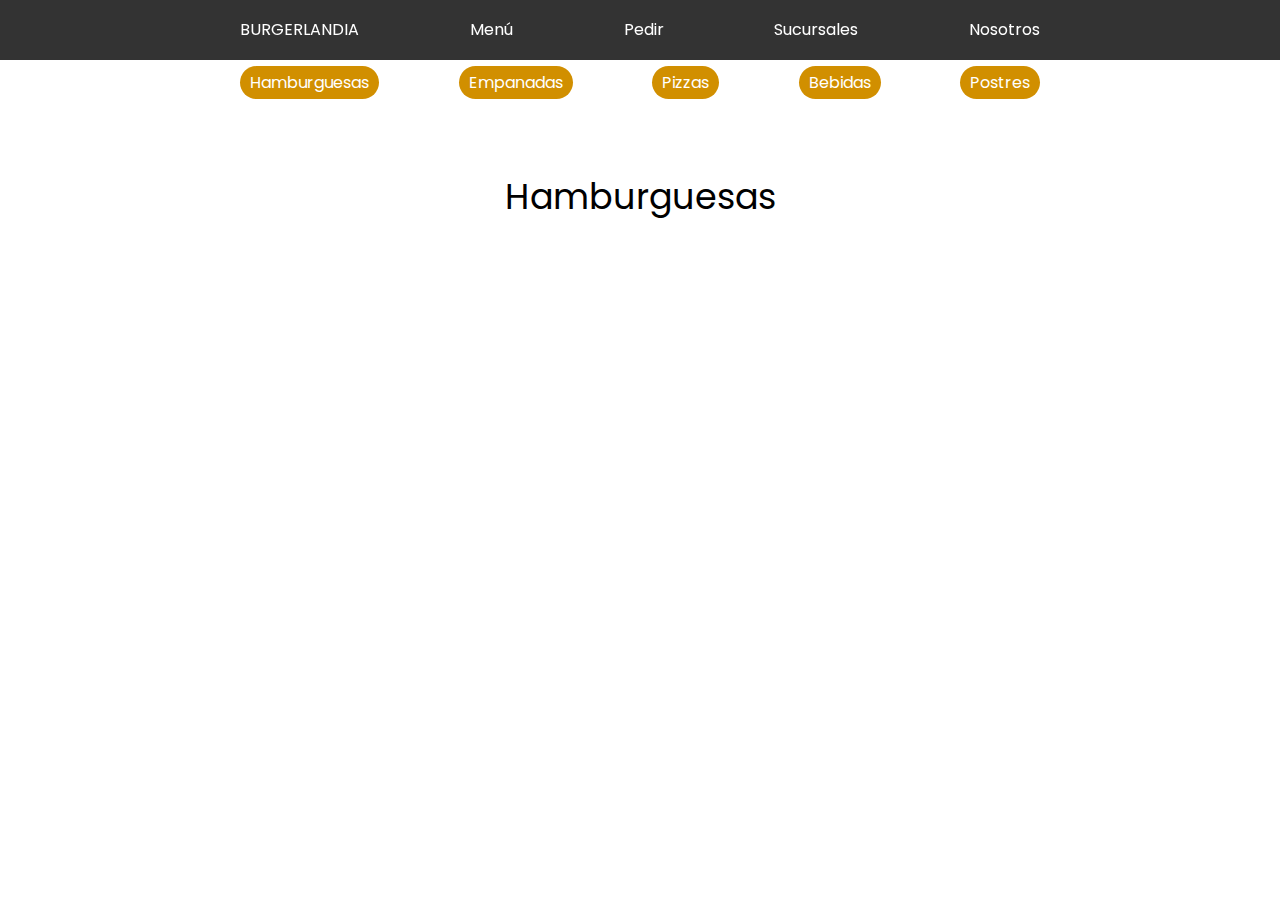
<file: menu.html>
<!DOCTYPE html>
<html lang="es">
<head>
    <meta charset="UTF-8">
    <meta http-equiv="X-UA-Compatible" content="IE=edge">
    <meta name="viewport" content="width=device-width, initial-scale=1.0">
    <link rel="stylesheet" href="styles.css">
    <title>Document</title>
</head>
<body>
    <header>
        <span class="fondo-navbar"></span>
        <nav>
            <ul>
                <li><a href="index.html">BURGERLANDIA</a></li>
                <li><a href="menu.html">Menú</a></li>
                <li><a href="">Pedir</a></li>
                <li><a href="#sucursales">Sucursales</a></li>
                <li><a href="#nosotros">Nosotros</a></li>
            </ul>
        </nav>
        <div class="atajos">
            <ul>
                <li><a href="#hamburguesas">Hamburguesas</a></li>
                <li><a href="#empanadas">Empanadas</a></li>
                <li><a href="#pizzas">Pizzas</a></li>
                <li><a href="#bebidas">Bebidas</a></li>
                <li><a href="#postres">Postres</a></li>
            </ul>
        </div>
    </header>
    <main>
        <section class="categorias-menu">
            <p class="titulos">Hamburguesas</p>
        </section>
    </main>
</body>
</html>
</file>
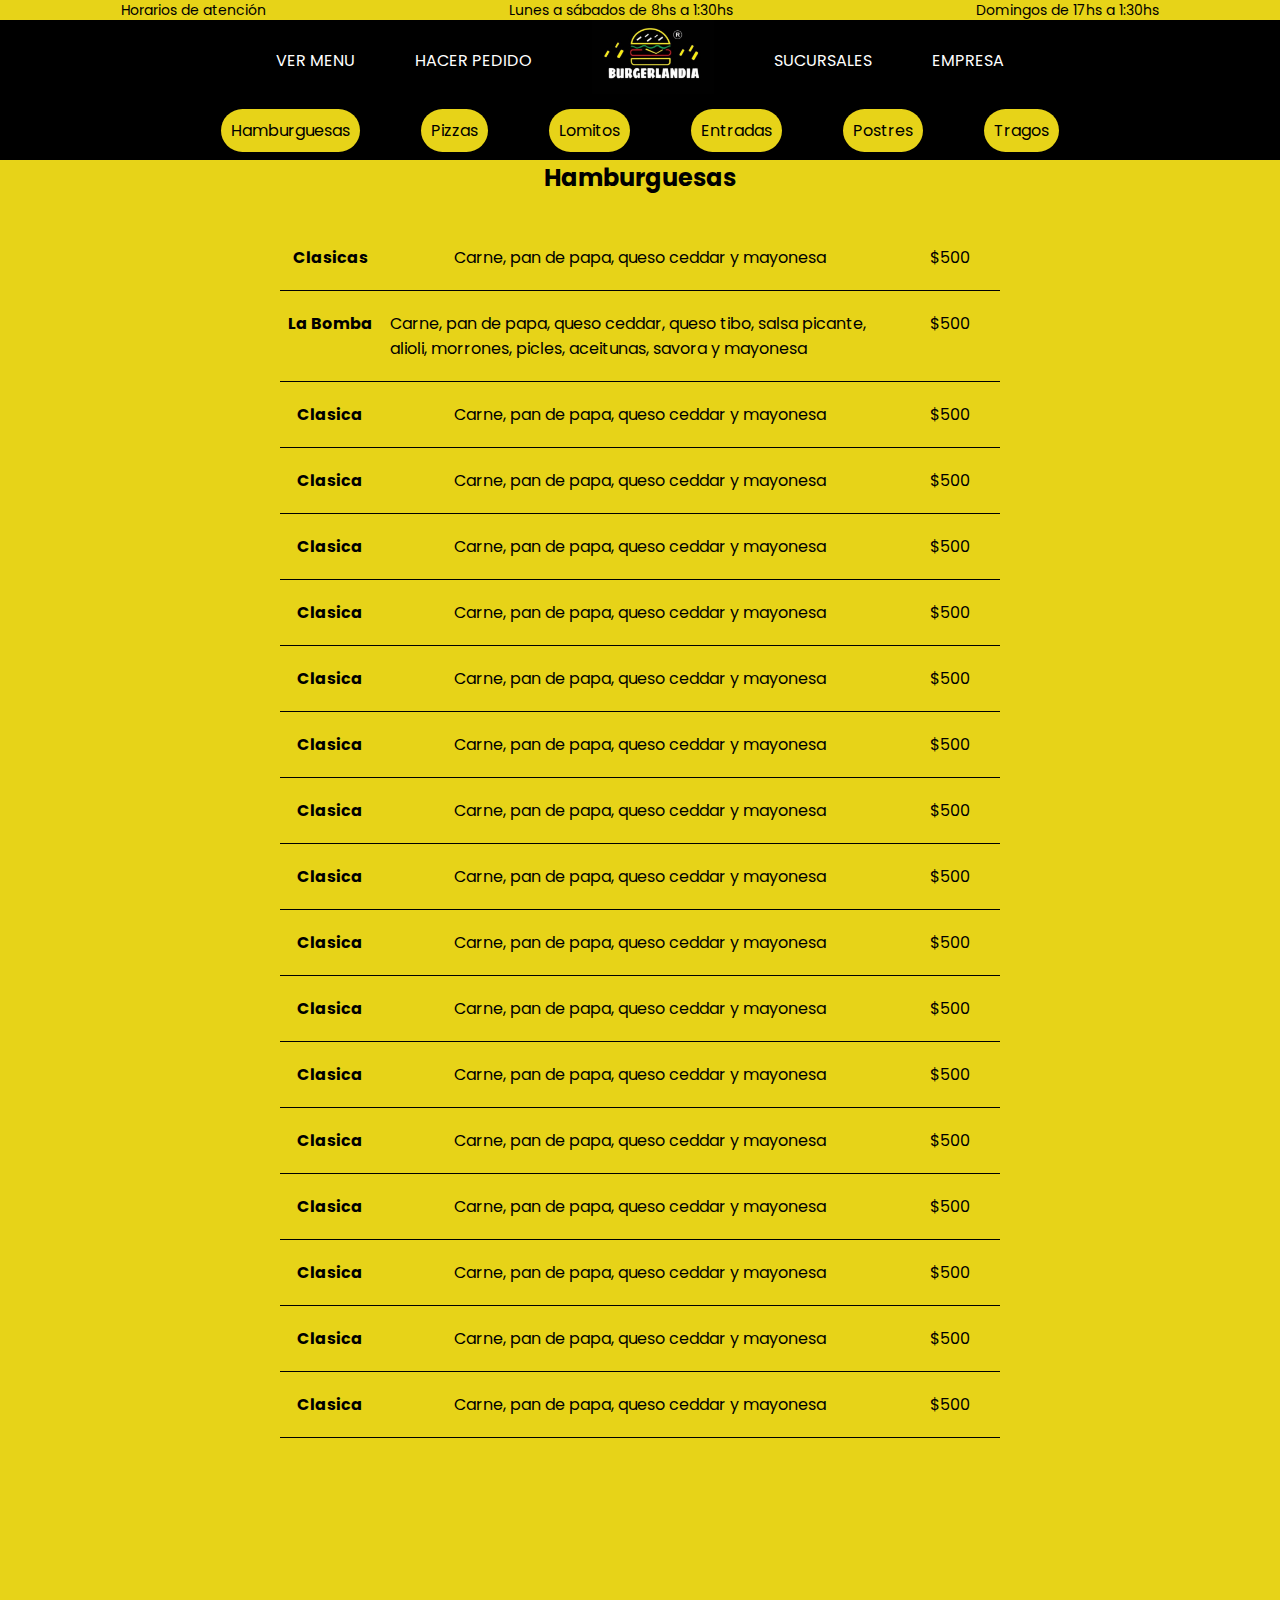
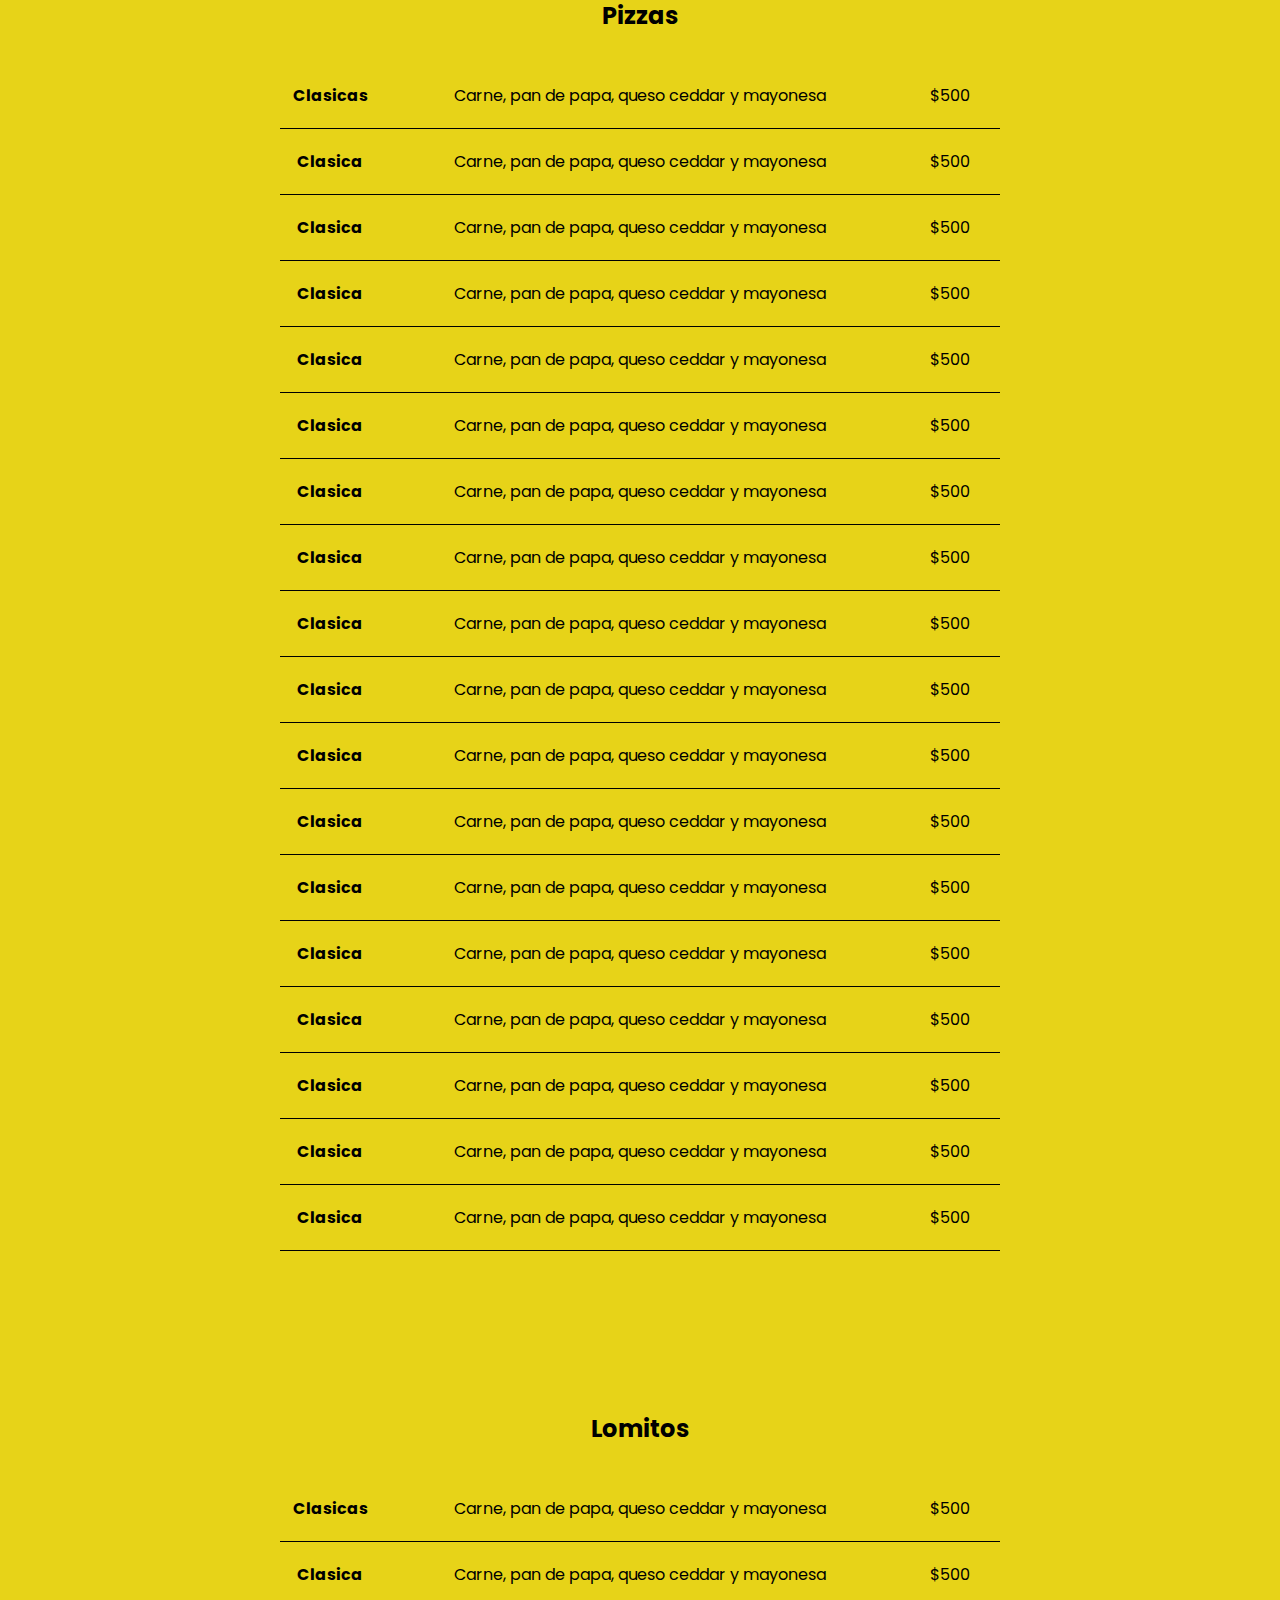
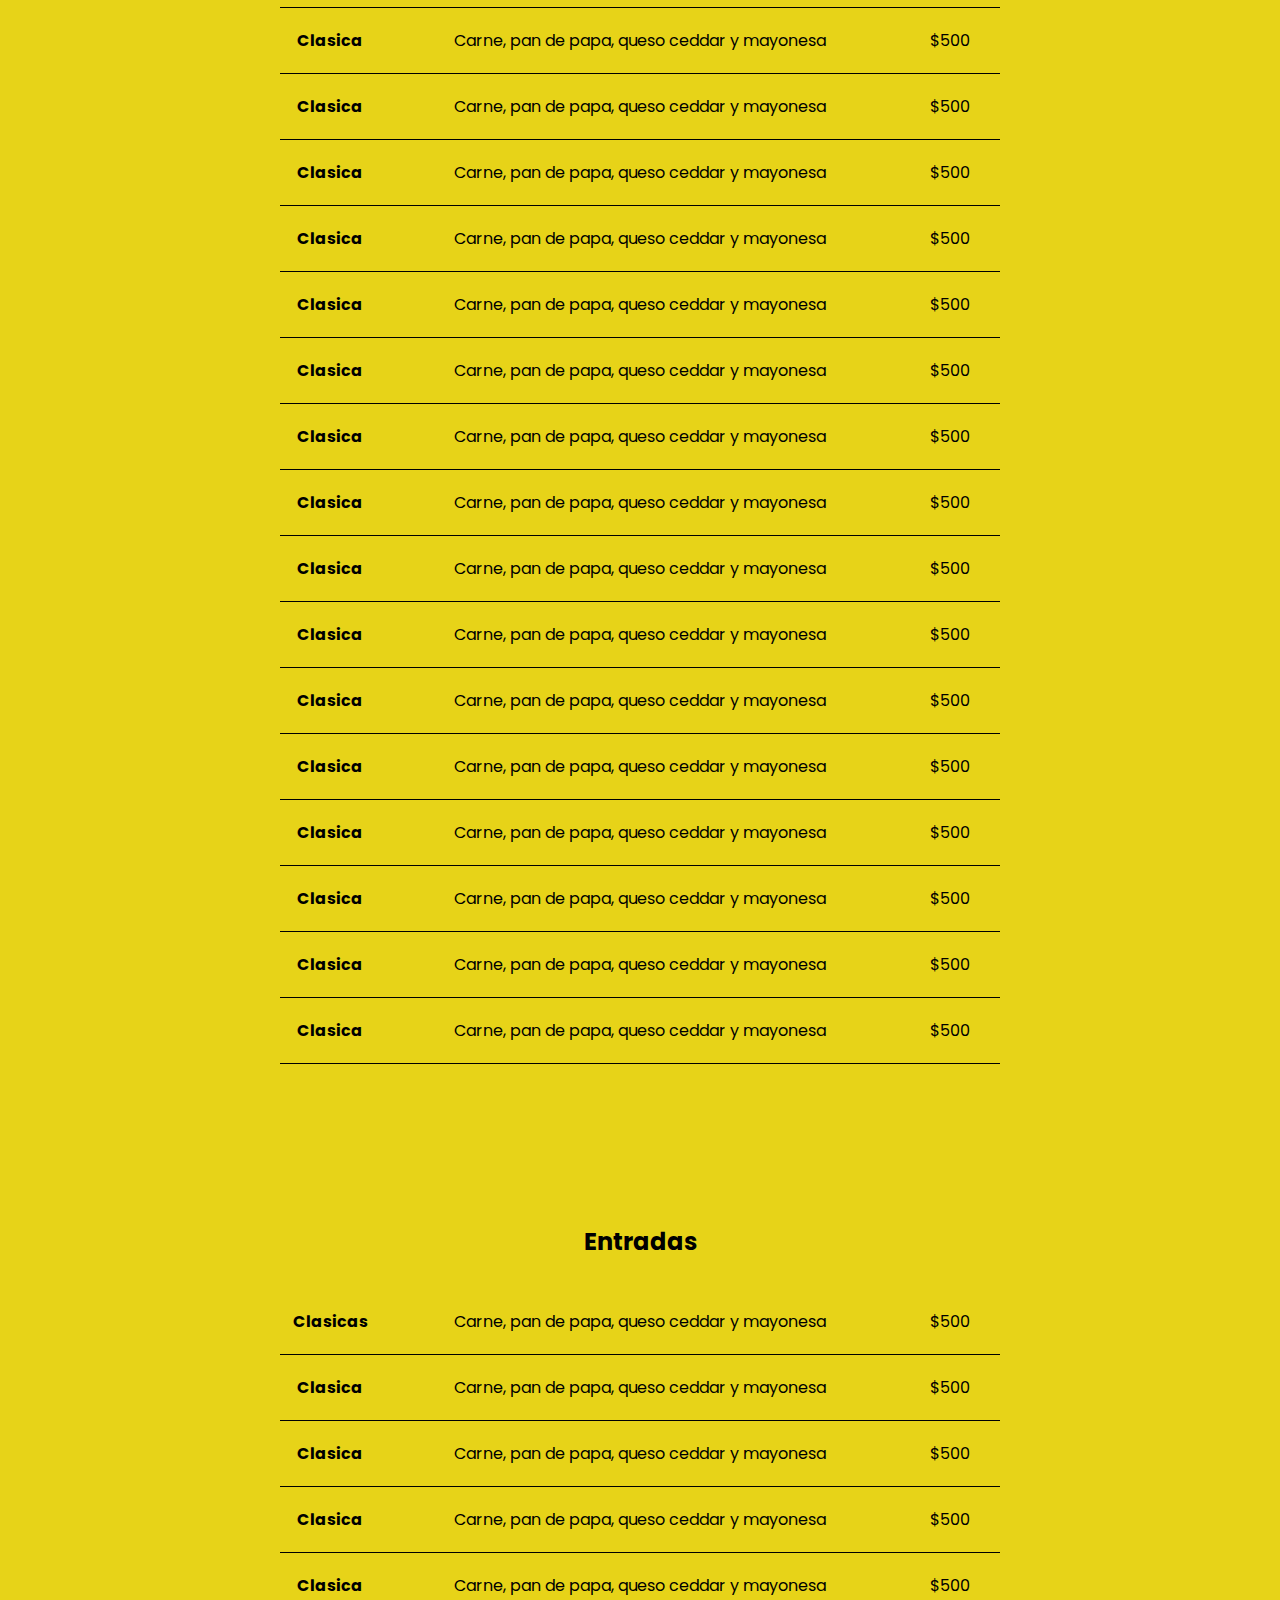
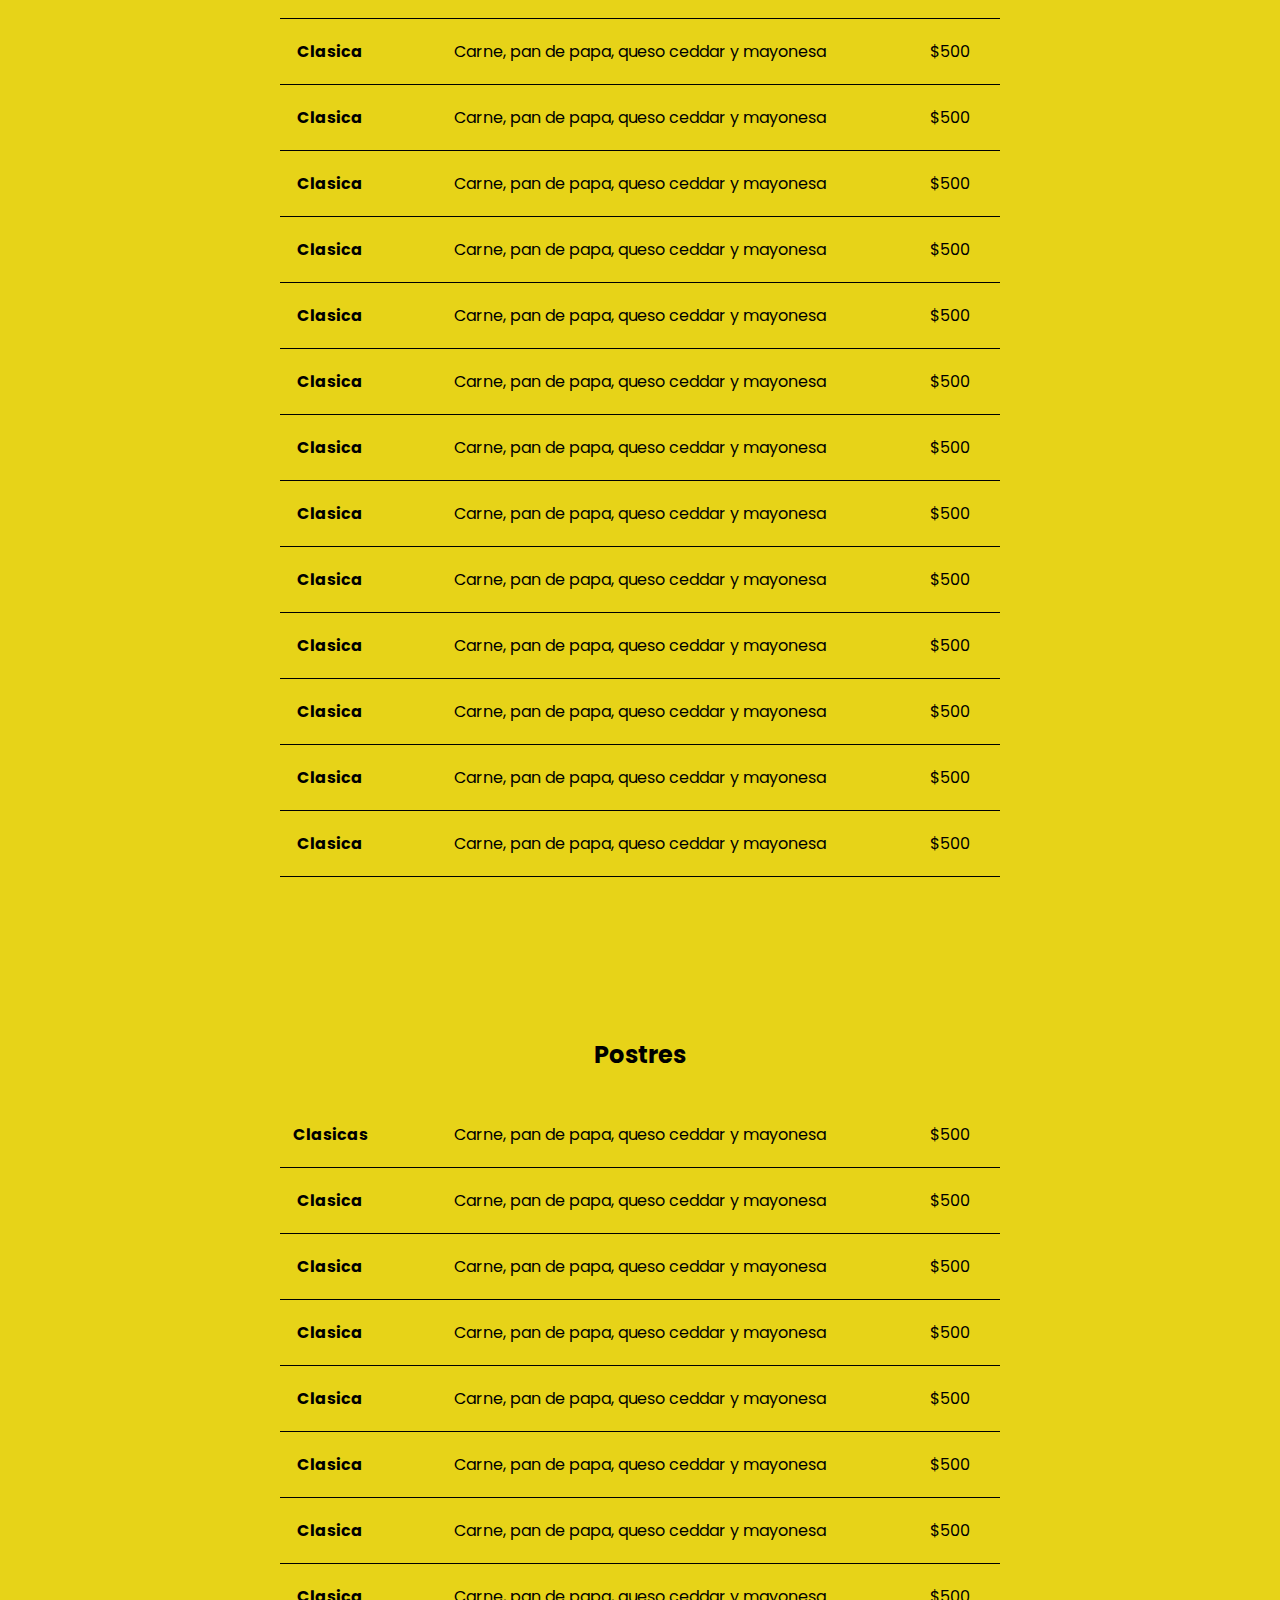
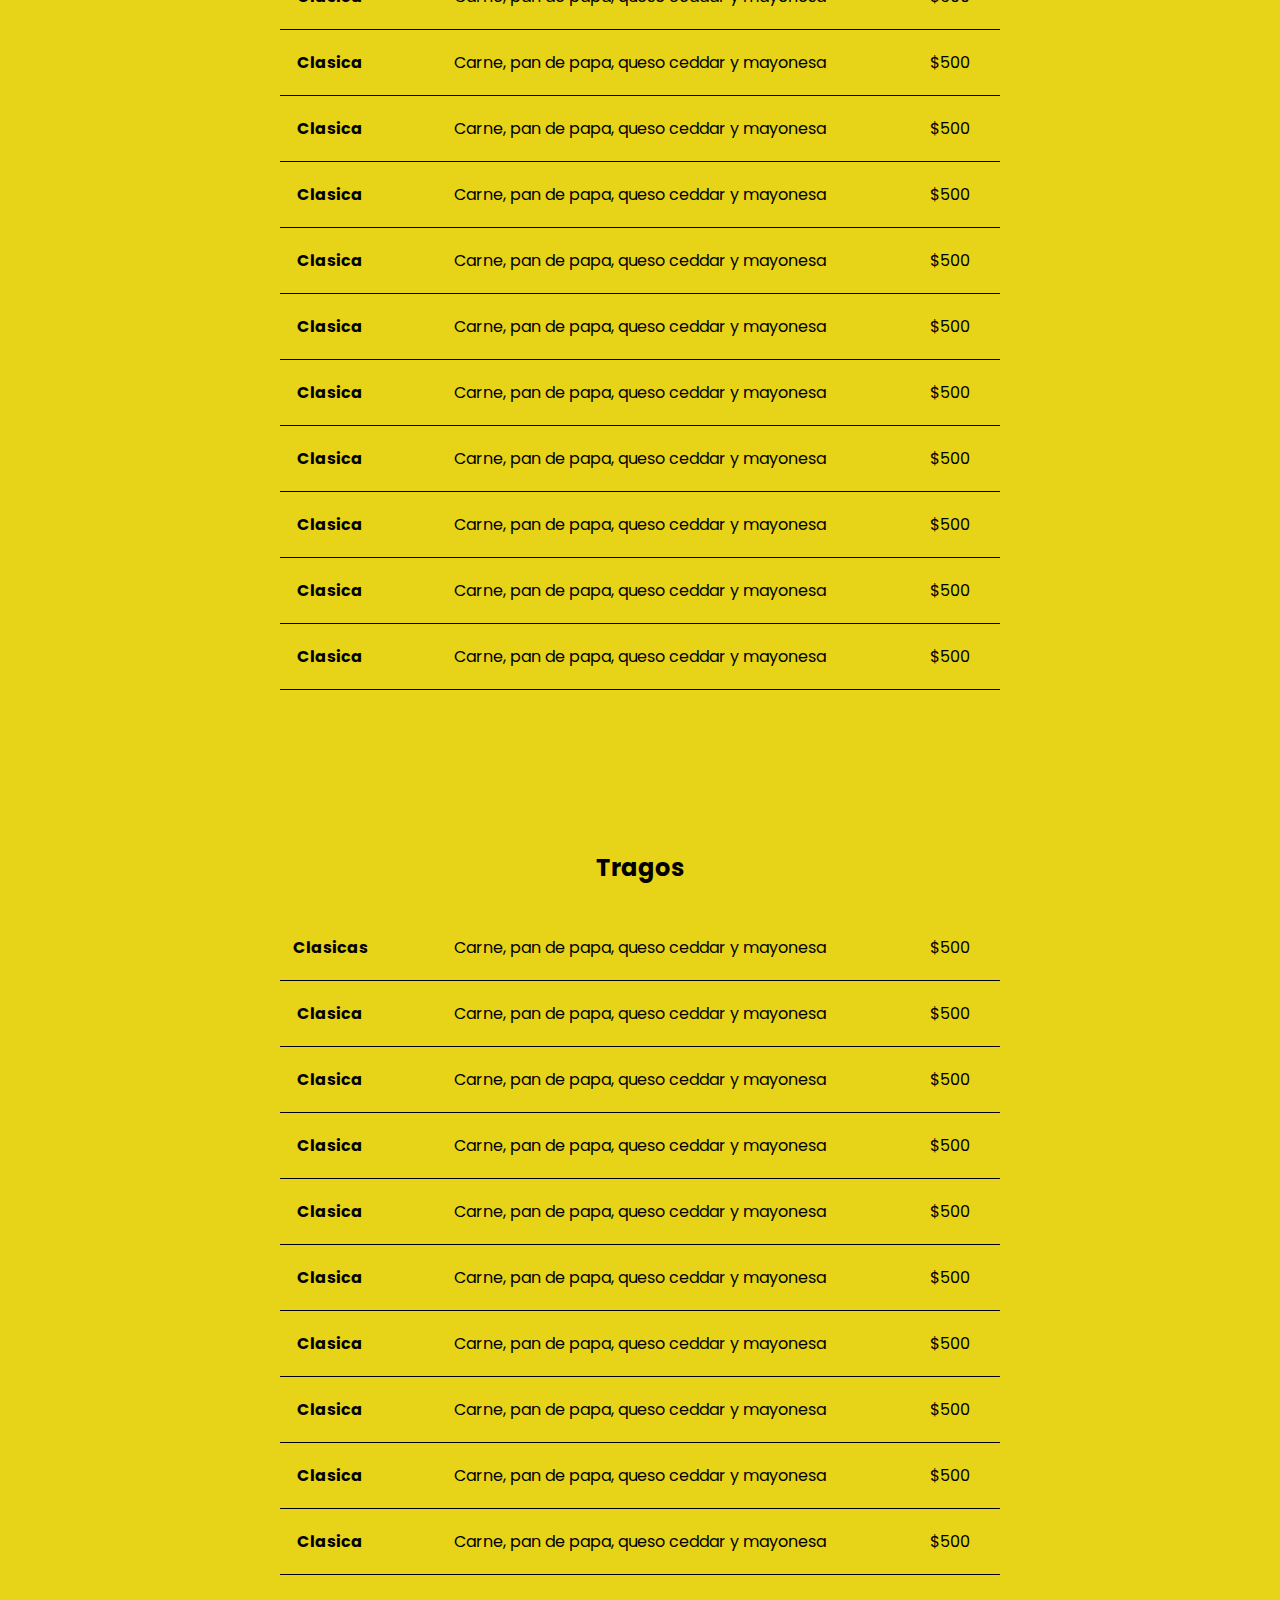
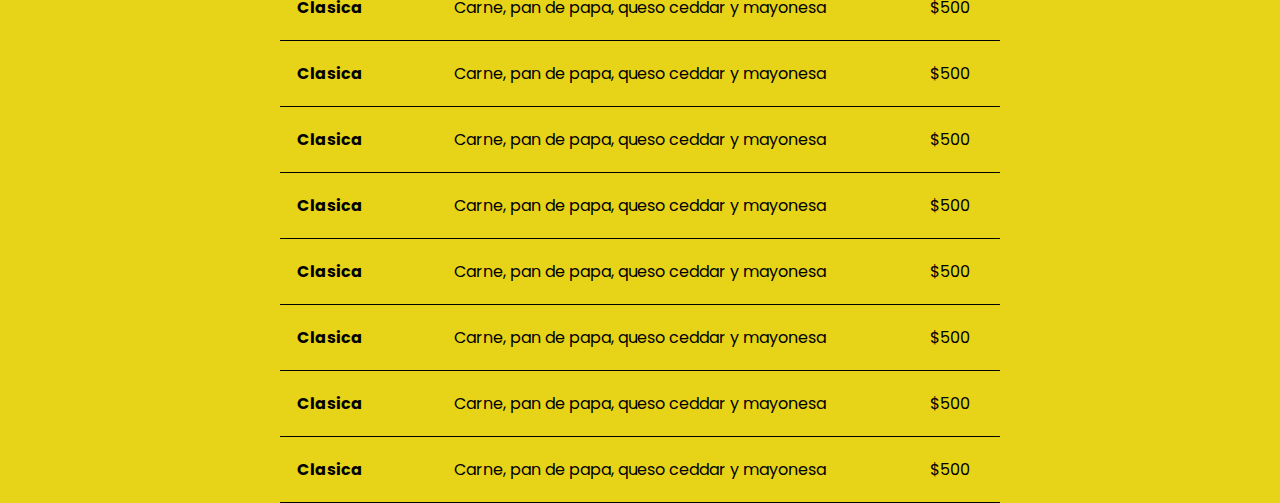
<file: paginas/menu.html>
<!DOCTYPE html>
<html lang="es">
<head>
    <meta charset="UTF-8">
    <meta http-equiv="X-UA-Compatible" content="IE=edge">
    <link rel="stylesheet" href="../estilos.css">
    <meta name="viewport" content="width=device-width, initial-scale=1.0">
    <title>Document</title>
</head>
<body>
    <header>
        <nav>
            <ul>
                <li><a href="#Hamburguesas">VER MENU</a></li>
                <li><a href="../index.html#pedidos">HACER PEDIDO</a></li>
                <li><a href="../index.html"><img src="../imagenes/logo.jpg" alt="LogoBurgerlandia"></a></li>
                <li><a href="../index.html#sucursales">SUCURSALES</a></li>
                <li><a href="../index.html#empresa">EMPRESA</a></li>
            </ul>
        </nav>
    </header>
    <div class="horarios">
        <p>Horarios de atención</p>
        <p>Lunes a sábados de 8hs a 1:30hs</p>
        <p>Domingos de 17hs a 1:30hs</p>
    </div>
    <div class="nav-menu">
        <ul>
            <li><a href="#Hamburguesas">Hamburguesas</a></li>
            <li><a href="#Pizzas">Pizzas</a></li>
            <li><a href="#Lomitos">Lomitos</a></li>
            <li><a href="#Entradas">Entradas</a></li>
            <li><a href="#Postres">Postres</a></li>
            <li><a href="#Tragos">Tragos</a></li>
        </ul>
    </div>
    <h2 class="titulo-productos" id="Hamburguesas">Hamburguesas</h2>
    <section class="productos">
    <div>
        <h4>Clasicas</h4>
        <p>Carne, pan de papa, queso ceddar y mayonesa</p>
        <p>$500</p>
    </div>
    <div>
        <h4>La Bomba</h4>
        <p>Carne, pan de papa, queso ceddar, queso tibo, salsa picante, alioli, morrones, picles, aceitunas, savora y mayonesa</p>
        <p>$500</p>
    </div>
    <div>
        <h4>Clasica</h4>
        <p>Carne, pan de papa, queso ceddar y mayonesa</p>
        <p>$500</p>
    </div>
    <div>
        <h4>Clasica</h4>
        <p>Carne, pan de papa, queso ceddar y mayonesa</p>
        <p>$500</p>
    </div>
    <div>
        <h4>Clasica</h4>
        <p>Carne, pan de papa, queso ceddar y mayonesa</p>
        <p>$500</p>
    </div>
    <div>
        <h4>Clasica</h4>
        <p>Carne, pan de papa, queso ceddar y mayonesa</p>
        <p>$500</p>
    </div>
    <div>
        <h4>Clasica</h4>
        <p>Carne, pan de papa, queso ceddar y mayonesa</p>
        <p>$500</p>
    </div>
    <div>
        <h4>Clasica</h4>
        <p>Carne, pan de papa, queso ceddar y mayonesa</p>
        <p>$500</p>
    </div>
    <div>
        <h4>Clasica</h4>
        <p>Carne, pan de papa, queso ceddar y mayonesa</p>
        <p>$500</p>
    </div>
    <div>
        <h4>Clasica</h4>
        <p>Carne, pan de papa, queso ceddar y mayonesa</p>
        <p>$500</p>
    </div>
    <div>
        <h4>Clasica</h4>
        <p>Carne, pan de papa, queso ceddar y mayonesa</p>
        <p>$500</p>
    </div>
    <div>
        <h4>Clasica</h4>
        <p>Carne, pan de papa, queso ceddar y mayonesa</p>
        <p>$500</p>
    </div>
    <div>
        <h4>Clasica</h4>
        <p>Carne, pan de papa, queso ceddar y mayonesa</p>
        <p>$500</p>
    </div>
    <div>
        <h4>Clasica</h4>
        <p>Carne, pan de papa, queso ceddar y mayonesa</p>
        <p>$500</p>
    </div>
    <div>
        <h4>Clasica</h4>
        <p>Carne, pan de papa, queso ceddar y mayonesa</p>
        <p>$500</p>
    </div>
    <div>
        <h4>Clasica</h4>
        <p>Carne, pan de papa, queso ceddar y mayonesa</p>
        <p>$500</p>
    </div>
    <div>
        <h4>Clasica</h4>
        <p>Carne, pan de papa, queso ceddar y mayonesa</p>
        <p>$500</p>
    </div>
    <div>
        <h4>Clasica</h4>
        <p>Carne, pan de papa, queso ceddar y mayonesa</p>
        <p>$500</p>
    </div>
</section>




<h2 class="titulo-productos" id="Pizzas">Pizzas</h2>
    <section class="productos">
    <div>
        <h4>Clasicas</h4>
        <p>Carne, pan de papa, queso ceddar y mayonesa</p>
        <p>$500</p>
    </div>
    <div>
        <h4>Clasica</h4>
        <p>Carne, pan de papa, queso ceddar y mayonesa</p>
        <p>$500</p>
    </div>
    <div>
        <h4>Clasica</h4>
        <p>Carne, pan de papa, queso ceddar y mayonesa</p>
        <p>$500</p>
    </div>
    <div>
        <h4>Clasica</h4>
        <p>Carne, pan de papa, queso ceddar y mayonesa</p>
        <p>$500</p>
    </div>
    <div>
        <h4>Clasica</h4>
        <p>Carne, pan de papa, queso ceddar y mayonesa</p>
        <p>$500</p>
    </div>
    <div>
        <h4>Clasica</h4>
        <p>Carne, pan de papa, queso ceddar y mayonesa</p>
        <p>$500</p>
    </div>
    <div>
        <h4>Clasica</h4>
        <p>Carne, pan de papa, queso ceddar y mayonesa</p>
        <p>$500</p>
    </div>
    <div>
        <h4>Clasica</h4>
        <p>Carne, pan de papa, queso ceddar y mayonesa</p>
        <p>$500</p>
    </div>
    <div>
        <h4>Clasica</h4>
        <p>Carne, pan de papa, queso ceddar y mayonesa</p>
        <p>$500</p>
    </div>
    <div>
        <h4>Clasica</h4>
        <p>Carne, pan de papa, queso ceddar y mayonesa</p>
        <p>$500</p>
    </div>
    <div>
        <h4>Clasica</h4>
        <p>Carne, pan de papa, queso ceddar y mayonesa</p>
        <p>$500</p>
    </div>
    <div>
        <h4>Clasica</h4>
        <p>Carne, pan de papa, queso ceddar y mayonesa</p>
        <p>$500</p>
    </div>
    <div>
        <h4>Clasica</h4>
        <p>Carne, pan de papa, queso ceddar y mayonesa</p>
        <p>$500</p>
    </div>
    <div>
        <h4>Clasica</h4>
        <p>Carne, pan de papa, queso ceddar y mayonesa</p>
        <p>$500</p>
    </div>
    <div>
        <h4>Clasica</h4>
        <p>Carne, pan de papa, queso ceddar y mayonesa</p>
        <p>$500</p>
    </div>
    <div>
        <h4>Clasica</h4>
        <p>Carne, pan de papa, queso ceddar y mayonesa</p>
        <p>$500</p>
    </div>
    <div>
        <h4>Clasica</h4>
        <p>Carne, pan de papa, queso ceddar y mayonesa</p>
        <p>$500</p>
    </div>
    <div>
        <h4>Clasica</h4>
        <p>Carne, pan de papa, queso ceddar y mayonesa</p>
        <p>$500</p>
    </div>
</section>


<h2 class="titulo-productos" id="Lomitos">Lomitos</h2>
    <section class="productos">
    <div>
        <h4>Clasicas</h4>
        <p>Carne, pan de papa, queso ceddar y mayonesa</p>
        <p>$500</p>
    </div>
    <div>
        <h4>Clasica</h4>
        <p>Carne, pan de papa, queso ceddar y mayonesa</p>
        <p>$500</p>
    </div>
    <div>
        <h4>Clasica</h4>
        <p>Carne, pan de papa, queso ceddar y mayonesa</p>
        <p>$500</p>
    </div>
    <div>
        <h4>Clasica</h4>
        <p>Carne, pan de papa, queso ceddar y mayonesa</p>
        <p>$500</p>
    </div>
    <div>
        <h4>Clasica</h4>
        <p>Carne, pan de papa, queso ceddar y mayonesa</p>
        <p>$500</p>
    </div>
    <div>
        <h4>Clasica</h4>
        <p>Carne, pan de papa, queso ceddar y mayonesa</p>
        <p>$500</p>
    </div>
    <div>
        <h4>Clasica</h4>
        <p>Carne, pan de papa, queso ceddar y mayonesa</p>
        <p>$500</p>
    </div>
    <div>
        <h4>Clasica</h4>
        <p>Carne, pan de papa, queso ceddar y mayonesa</p>
        <p>$500</p>
    </div>
    <div>
        <h4>Clasica</h4>
        <p>Carne, pan de papa, queso ceddar y mayonesa</p>
        <p>$500</p>
    </div>
    <div>
        <h4>Clasica</h4>
        <p>Carne, pan de papa, queso ceddar y mayonesa</p>
        <p>$500</p>
    </div>
    <div>
        <h4>Clasica</h4>
        <p>Carne, pan de papa, queso ceddar y mayonesa</p>
        <p>$500</p>
    </div>
    <div>
        <h4>Clasica</h4>
        <p>Carne, pan de papa, queso ceddar y mayonesa</p>
        <p>$500</p>
    </div>
    <div>
        <h4>Clasica</h4>
        <p>Carne, pan de papa, queso ceddar y mayonesa</p>
        <p>$500</p>
    </div>
    <div>
        <h4>Clasica</h4>
        <p>Carne, pan de papa, queso ceddar y mayonesa</p>
        <p>$500</p>
    </div>
    <div>
        <h4>Clasica</h4>
        <p>Carne, pan de papa, queso ceddar y mayonesa</p>
        <p>$500</p>
    </div>
    <div>
        <h4>Clasica</h4>
        <p>Carne, pan de papa, queso ceddar y mayonesa</p>
        <p>$500</p>
    </div>
    <div>
        <h4>Clasica</h4>
        <p>Carne, pan de papa, queso ceddar y mayonesa</p>
        <p>$500</p>
    </div>
    <div>
        <h4>Clasica</h4>
        <p>Carne, pan de papa, queso ceddar y mayonesa</p>
        <p>$500</p>
    </div>
</section>



<h2 class="titulo-productos" id="Entradas">Entradas</h2>
    <section class="productos">
    <div>
        <h4>Clasicas</h4>
        <p>Carne, pan de papa, queso ceddar y mayonesa</p>
        <p>$500</p>
    </div>
    <div>
        <h4>Clasica</h4>
        <p>Carne, pan de papa, queso ceddar y mayonesa</p>
        <p>$500</p>
    </div>
    <div>
        <h4>Clasica</h4>
        <p>Carne, pan de papa, queso ceddar y mayonesa</p>
        <p>$500</p>
    </div>
    <div>
        <h4>Clasica</h4>
        <p>Carne, pan de papa, queso ceddar y mayonesa</p>
        <p>$500</p>
    </div>
    <div>
        <h4>Clasica</h4>
        <p>Carne, pan de papa, queso ceddar y mayonesa</p>
        <p>$500</p>
    </div>
    <div>
        <h4>Clasica</h4>
        <p>Carne, pan de papa, queso ceddar y mayonesa</p>
        <p>$500</p>
    </div>
    <div>
        <h4>Clasica</h4>
        <p>Carne, pan de papa, queso ceddar y mayonesa</p>
        <p>$500</p>
    </div>
    <div>
        <h4>Clasica</h4>
        <p>Carne, pan de papa, queso ceddar y mayonesa</p>
        <p>$500</p>
    </div>
    <div>
        <h4>Clasica</h4>
        <p>Carne, pan de papa, queso ceddar y mayonesa</p>
        <p>$500</p>
    </div>
    <div>
        <h4>Clasica</h4>
        <p>Carne, pan de papa, queso ceddar y mayonesa</p>
        <p>$500</p>
    </div>
    <div>
        <h4>Clasica</h4>
        <p>Carne, pan de papa, queso ceddar y mayonesa</p>
        <p>$500</p>
    </div>
    <div>
        <h4>Clasica</h4>
        <p>Carne, pan de papa, queso ceddar y mayonesa</p>
        <p>$500</p>
    </div>
    <div>
        <h4>Clasica</h4>
        <p>Carne, pan de papa, queso ceddar y mayonesa</p>
        <p>$500</p>
    </div>
    <div>
        <h4>Clasica</h4>
        <p>Carne, pan de papa, queso ceddar y mayonesa</p>
        <p>$500</p>
    </div>
    <div>
        <h4>Clasica</h4>
        <p>Carne, pan de papa, queso ceddar y mayonesa</p>
        <p>$500</p>
    </div>
    <div>
        <h4>Clasica</h4>
        <p>Carne, pan de papa, queso ceddar y mayonesa</p>
        <p>$500</p>
    </div>
    <div>
        <h4>Clasica</h4>
        <p>Carne, pan de papa, queso ceddar y mayonesa</p>
        <p>$500</p>
    </div>
    <div>
        <h4>Clasica</h4>
        <p>Carne, pan de papa, queso ceddar y mayonesa</p>
        <p>$500</p>
    </div>
</section>




<h2 class="titulo-productos" id="Postres">Postres</h2>
    <section class="productos">
    <div>
        <h4>Clasicas</h4>
        <p>Carne, pan de papa, queso ceddar y mayonesa</p>
        <p>$500</p>
    </div>
    <div>
        <h4>Clasica</h4>
        <p>Carne, pan de papa, queso ceddar y mayonesa</p>
        <p>$500</p>
    </div>
    <div>
        <h4>Clasica</h4>
        <p>Carne, pan de papa, queso ceddar y mayonesa</p>
        <p>$500</p>
    </div>
    <div>
        <h4>Clasica</h4>
        <p>Carne, pan de papa, queso ceddar y mayonesa</p>
        <p>$500</p>
    </div>
    <div>
        <h4>Clasica</h4>
        <p>Carne, pan de papa, queso ceddar y mayonesa</p>
        <p>$500</p>
    </div>
    <div>
        <h4>Clasica</h4>
        <p>Carne, pan de papa, queso ceddar y mayonesa</p>
        <p>$500</p>
    </div>
    <div>
        <h4>Clasica</h4>
        <p>Carne, pan de papa, queso ceddar y mayonesa</p>
        <p>$500</p>
    </div>
    <div>
        <h4>Clasica</h4>
        <p>Carne, pan de papa, queso ceddar y mayonesa</p>
        <p>$500</p>
    </div>
    <div>
        <h4>Clasica</h4>
        <p>Carne, pan de papa, queso ceddar y mayonesa</p>
        <p>$500</p>
    </div>
    <div>
        <h4>Clasica</h4>
        <p>Carne, pan de papa, queso ceddar y mayonesa</p>
        <p>$500</p>
    </div>
    <div>
        <h4>Clasica</h4>
        <p>Carne, pan de papa, queso ceddar y mayonesa</p>
        <p>$500</p>
    </div>
    <div>
        <h4>Clasica</h4>
        <p>Carne, pan de papa, queso ceddar y mayonesa</p>
        <p>$500</p>
    </div>
    <div>
        <h4>Clasica</h4>
        <p>Carne, pan de papa, queso ceddar y mayonesa</p>
        <p>$500</p>
    </div>
    <div>
        <h4>Clasica</h4>
        <p>Carne, pan de papa, queso ceddar y mayonesa</p>
        <p>$500</p>
    </div>
    <div>
        <h4>Clasica</h4>
        <p>Carne, pan de papa, queso ceddar y mayonesa</p>
        <p>$500</p>
    </div>
    <div>
        <h4>Clasica</h4>
        <p>Carne, pan de papa, queso ceddar y mayonesa</p>
        <p>$500</p>
    </div>
    <div>
        <h4>Clasica</h4>
        <p>Carne, pan de papa, queso ceddar y mayonesa</p>
        <p>$500</p>
    </div>
    <div>
        <h4>Clasica</h4>
        <p>Carne, pan de papa, queso ceddar y mayonesa</p>
        <p>$500</p>
    </div>
</section>




<h2 class="titulo-productos" id="Tragos">Tragos</h2>
    <section class="productos">
    <div>
        <h4>Clasicas</h4>
        <p>Carne, pan de papa, queso ceddar y mayonesa</p>
        <p>$500</p>
    </div>
    <div>
        <h4>Clasica</h4>
        <p>Carne, pan de papa, queso ceddar y mayonesa</p>
        <p>$500</p>
    </div>
    <div>
        <h4>Clasica</h4>
        <p>Carne, pan de papa, queso ceddar y mayonesa</p>
        <p>$500</p>
    </div>
    <div>
        <h4>Clasica</h4>
        <p>Carne, pan de papa, queso ceddar y mayonesa</p>
        <p>$500</p>
    </div>
    <div>
        <h4>Clasica</h4>
        <p>Carne, pan de papa, queso ceddar y mayonesa</p>
        <p>$500</p>
    </div>
    <div>
        <h4>Clasica</h4>
        <p>Carne, pan de papa, queso ceddar y mayonesa</p>
        <p>$500</p>
    </div>
    <div>
        <h4>Clasica</h4>
        <p>Carne, pan de papa, queso ceddar y mayonesa</p>
        <p>$500</p>
    </div>
    <div>
        <h4>Clasica</h4>
        <p>Carne, pan de papa, queso ceddar y mayonesa</p>
        <p>$500</p>
    </div>
    <div>
        <h4>Clasica</h4>
        <p>Carne, pan de papa, queso ceddar y mayonesa</p>
        <p>$500</p>
    </div>
    <div>
        <h4>Clasica</h4>
        <p>Carne, pan de papa, queso ceddar y mayonesa</p>
        <p>$500</p>
    </div>
    <div>
        <h4>Clasica</h4>
        <p>Carne, pan de papa, queso ceddar y mayonesa</p>
        <p>$500</p>
    </div>
    <div>
        <h4>Clasica</h4>
        <p>Carne, pan de papa, queso ceddar y mayonesa</p>
        <p>$500</p>
    </div>
    <div>
        <h4>Clasica</h4>
        <p>Carne, pan de papa, queso ceddar y mayonesa</p>
        <p>$500</p>
    </div>
    <div>
        <h4>Clasica</h4>
        <p>Carne, pan de papa, queso ceddar y mayonesa</p>
        <p>$500</p>
    </div>
    <div>
        <h4>Clasica</h4>
        <p>Carne, pan de papa, queso ceddar y mayonesa</p>
        <p>$500</p>
    </div>
    <div>
        <h4>Clasica</h4>
        <p>Carne, pan de papa, queso ceddar y mayonesa</p>
        <p>$500</p>
    </div>
    <div>
        <h4>Clasica</h4>
        <p>Carne, pan de papa, queso ceddar y mayonesa</p>
        <p>$500</p>
    </div>
    <div>
        <h4>Clasica</h4>
        <p>Carne, pan de papa, queso ceddar y mayonesa</p>
        <p>$500</p>
    </div>
</section>
</body>
</html>
</file>
<file: styles.css>
@import url('https://fonts.googleapis.com/css2?family=Poppins:wght@600&display=swap');
*{
    margin: 0;
    padding: 0;
    font-family: 'Barlow Condensed', sans-serif;
    list-style:none;
    text-decoration: none;
    font-family: 'Poppins', sans-serif;
}
/* html{
  scroll-behavior: smooth;
} */

header, section{
    width: 100%;
    display: flex;
    justify-content: center;
}

/* ------------------- PRIMERA SECCION ------------------- */

#navbar{
    position: fixed;
    height: 60px;
    width: 100%;
    transition: 0.4s;
    z-index: +1;
}

nav{
    position: fixed;
    display: flex;
    width: 800px;
    height: 60px;
    align-items: center;
    justify-content: center;
    z-index: +2;
}

nav ul, .atajos ul{ 
    display: flex;
    justify-content: space-between;
    width: 100%;
}
nav ul li{
    display: inline-block;
    border-bottom: solid 2px rgb(255, 255, 255, 0);
}

nav ul li:hover{
    border-bottom: solid 2px rgb(255, 255, 255, 0.5);
}

nav ul li a{
    padding: 5px 0;
    color: white;
}

.botones-inicio{
    width: 80%;
    display: flex;
    justify-content: space-around;
    align-items: flex-end;
}

.titulo-principal{
    display: flex;
    flex-direction: column;
    align-items: center;
    height: 300px;
    color:white;
    margin-top: 150px;
    justify-content: center;
    background-color: rgb(0, 0, 0, 0);
    padding: 0 20px;
}

.titulo-principal h1{
  font-size: 70px;
  text-align: center;
}

.primera-seccion{
    display: flex;
    flex-direction: column;
    align-items: center;
    background-image: url(imagenes/fondo.jpg);
    background-size: cover;
    height: 100vh;
    width: 100%;
}

/* ------------------ SEGUNDA SECCION ------------------ */

* {box-sizing: border-box}
.mySlides {display: none}
img {vertical-align: middle;}

/* Slideshow container */
.slideshow-container {
  max-width: 1000px;
  position: relative;
  margin: 30px;
}

/* Next & previous buttons */
.prev, .next {
  cursor: pointer;
  position: absolute;
  top: 50%;
  width: auto;
  padding: 16px;
  margin-top: -22px;
  color: rgb(209, 143, 0);
  font-weight: bold;
  font-size: 18px;
  transition: 0.3s ease;
  border-radius: 3px;
  user-select: none;
}

/* Position the "next button" to the right */
.next {
  right: 0;
  border-radius: 3px;
}

/* On hover, add a black background color with a little bit see-through */
.prev:hover, .next:hover {
  background-color: rgb(209, 143, 0);
  color: white;
}



/* The dots/bullets/indicators */
.dot {
  cursor: pointer;
  height: 10px;
  width: 10px;
  margin: 0 2px;
  background-color: #bbb;
  border-radius: 50%;
  display: inline-block;
  transition: background-color 0.6s ease;
}

.active, .dot:hover {
  background-color: #717171;
}

/* Fading animation */
.fade {
  animation-name: fade;
  animation-duration: 1.5s;
}

.a{
    display: flex;
    justify-content: space-around;
}
.a img{
  border-radius: 20px;
}

@keyframes fade {
  from {opacity: .4} 
  to {opacity: 1}
}

/* On smaller screens, decrease text size */
@media only screen and (max-width: 300px) {
  .prev, .next,.text {font-size: 11px}
}

.segunda-seccion{
    display: flex;
    flex-direction: column;
    align-items: center;
    padding-top: 60px;
    background-color: rgb(255, 255, 255);
    width: 100%;
    height: 100vh;
    padding-bottom: 50px;
    justify-content: center;
}

.titulos{
    font-size: 35px;
    color: rgb(0,0,0);
    margin-bottom: 30px;
}

.boton{
  margin-top: 20px;
  padding: 5px 10px; 
  background-color: rgb(209, 143, 0);
  font-size: 20px;
  color: white;
  border-radius: 10px;
  transition: all .3s;
}

.boton:hover{
  background-color: rgb(43, 43, 43);
}

/* ------------------- TERCERA SECCION ------------------- */

.tercera-seccion{
  margin-top: 60px;
  display: grid;
  grid-template-columns: 1fr 1fr;
  width: 800px;
  height: 100vh;
}

.tercera-1, .tercera-2{
  display: flex;
  flex-direction: column;
  align-items: center;
  justify-content: center;
}

.tercera-1 p{
  font-size: 80px;
  text-align: left;
  line-height: 60px;
}

.tercera-2 img{
  width: 90%;
}

/* ------------------- CUARTA SECCION ------------------- */
.cuarta-seccion{
  margin-top: 60px;
  width: 800px;
  display: flex;
  flex-direction: column;
  align-items: center;
  justify-content: center;
  height: 100vh;
}

.column {
  float: left;
  width: 25%;
  padding: 10px;
}

/* Style the images inside the grid */
.column img {
  opacity: 0.8; 
  cursor: pointer; 
}

.column img:hover {
  opacity: 1;
}

/* Clear floats after the columns */
.row:after {
  content: "";
  display: table;
  clear: both;
}

/* The expanding image container */
.container {
  position: relative;
  display: none;
}

/* Expanding image text */
#imgtext {
  position: absolute;
  bottom: 15px;
  left: 15px;
  color: white;
  font-size: 20px;
}

/* Closable button inside the expanded image */
.closebtn {
  position: absolute;
  top: 10px;
  right: 15px;
  color: white;
  font-size: 35px;
  cursor: pointer;
}

.subtitulos{
  width: 800px;
  display: flex;
  justify-content: flex-start;
  margin-top: 40px;
}


/* ------------------- QUINTA SECCION ------------------- */

.quinta-seccion{
  display: flex;
  flex-direction: column;
  align-items: center;
  width: 800px;
  margin-top: 60px;
  height: 100vh;
  justify-content: center;

}

.texto{
  text-align: center;
  font-family: Arial, Helvetica, sans-serif;
  line-height: 30px;
}


/* ------------------- FOOTER ------------------- */

footer{
  background-color: rgb(68, 68, 68);
  display: flex;
  justify-content: center;
  margin-top: 60px;
}

.footer-seccion{
  margin: 60px 0;
  display: grid;
  grid-template-columns: 1fr 1fr 1fr;
  width: 1000px;
/*   height: 300px; */
}

.footer-seccion div ul{
  display: flex;
  flex-direction: column;
  align-items: center;
}

.footer-seccion div ul li{
  margin: 10px 0;
}

.menubajo{
  color:white;
  font-size: 15px;
}

.medio{
  display: flex;
  flex-direction: column;
  align-items: center;
  justify-content: center;
}
.medio-nombre{
  color: white;
  font-size: 30px;
}

.medio-desarrollador{
  margin-top: 20px;
  color:white;
  font-size: 13px;
}

.medio-desarrollador a{
  color: rgb(85, 85, 255);
  font-size: 13px;
  border-bottom: solid 2px rgb(85, 85, 255);
}

.abajo{
  display: flex;
  flex-direction: column;
  align-items: center;
  justify-content: center;
}

.abajo div p{
  color: white;
  font-size: 15px;
  text-align: center;
}

.abajo div a{
  color: rgb(85, 85, 255);
  font-size: 13px;
  border-bottom: solid 2px rgb(85, 85, 255);
}


/* ------------------- MENU ------------------- */

.fondo-navbar{
  position: fixed;
  height: 60px;
  width: 100%;
  z-index: +1;
  background-color: rgb(0, 0, 0, 0.8);
}

.categorias-menu{
  margin-top: 70px;
}

.atajos{
  margin-top: 70px;
  height: 30px;
  width: 800px;
  color:white;
}

.atajos ul li a{
  color: white;
  background-color: rgb(209, 143, 0);
  border-radius: 30px;
  padding: 5px 10px;
  width:17%;
}
</file>
<file: estilos.css>
@import url('https://fonts.googleapis.com/css2?family=Poppins:wght@600&display=swap');
*{
    margin: 0;
    padding: 0;
    font-family: 'Barlow Condensed', sans-serif;
    list-style:none;
    font-family: 'Poppins', sans-serif;
}
header, .nav-menu{
    position: fixed;
    top: 20px;
    width: 100%;
    background-color: rgb(0, 0, 0);
}
.nav-menu{
    z-index: +1;
}
html{
    scroll-behavior: smooth;
}

body{
    background-color: rgb(231, 211, 24);
}
a{
    text-decoration: none;
}

/* --------HEADER---------- */
nav{
    display: flex;
    justify-content: center;
}
nav ul{
    display: flex;
    align-items: center;
    justify-content: space-around;
    height: 80px;
}

nav ul li a{
    padding: 10px;
    font-size: 1em;
    color: white;
    margin: 0 20px;
}
nav ul li a:hover{
    color:rgb(248, 14, 14);
}
nav ul li a img{
    height: 75px;
}

/* -----------------------HORARIOS---------------------- */

.horarios{
    display: flex;
    justify-content: space-around;
    text-align: center;
    z-index: +1;
    position: fixed;
    top: 0;
    width: 100%;
    height: 20px;
    background-color: rgb(231, 211, 24);
    color: black;
    font-size: 14px;
}


/* ------------------ BANNER Y ENCABEZADO ---------------- */

h1{
    margin-top: 100px;
    text-align: center;
    font-size: 3rem;
}
.banner-flex{
    display: flex;
    align-items: center;
    justify-content: center;
}
.banner{
    height: 300px;
    text-align: center;
    margin: 30px 0;
}

.botones{
    display: flex;
    justify-content: center;
    align-items: center;
}
.botones div{
    display: flex;
    justify-content: center;
    width: 300px;
    height: 75px;
    background-color: black;
    margin: 0 50px;
    border-radius: 30px;
}
.botones div a{
    padding: 20px 30px;
    color: rgb(231, 211, 24);
    font-size: 1.4rem;
    transition: all .3s;
}
.botones div a:hover{
    font-size: 1.6rem;
}

/* -----------------------MENU----------------- */
.titulos{
    padding-top: 100px;
    text-align: center;
    font-size: 2rem;
}

.menu1{
    display: flex;
    justify-content: center;
}
.menu2{
    margin-top: 30px;
    display: grid;
    grid-template-columns: 1fr 1fr 1fr;
    grid-gap: 30px;
    justify-items:center; 
    align-items:center;
    max-width: 1500px;
}
.menu2 div{
    display: flex;
    justify-content: center;
    align-items: center;
    height: 200px;
    width: 200px;
    background-color: black;
    border-radius: 30px;
}

.menu2 a div h3{
    color:rgb(231, 211, 24);
    padding: 20px;
}


/* ---------------------SUCURSALES-------------------- */
 .section-sucursales{
    display: flex;
    justify-content: center;
} 
.sucursales{
    display: flex;
    justify-content: space-around;
    width: 1300px;
    max-width: 1500px;
}

.galeria{
    display: grid;
    grid-template-columns: 1fr 1fr;
}
.galeria img{
    width: 200px;
    height: 200px;
    margin: 20px;
}


h3{
    text-align: center;
}
/* ------------------PEDIDOS----------------------- */
.pedidos{
    display: flex;
    justify-content: space-around;
    align-items: center;
}

.pedidos a img{
    margin-top: 30px;
    width: 200px;
    padding: 0 30px;
    border: solid 3px black;
    border-radius: 30px;
}


/* -------------------EMPRESA---------------- */
.empresa{
    display: flex;
    justify-content: center;
}

.historia{
    margin: 30px 0;
    max-width: 1000px;
    text-align: center;
    line-height: 30px;
    font-size: 20px;
}


/* -----------------SEGUNDO NAV------------------- */
.nav-menu{
    display: flex;
    justify-content: center;
    background-color: black;
    margin-top: 80px;
}
.nav-menu ul{
    display: flex;
    justify-content: space-around;
    align-items: center;
    padding: 10px;
    height: 40px;
    width: 900px;
    max-width: 1300px;
}

.nav-menu li a{
    color: black;
    background-color: rgb(231, 211, 24);
    border-radius: 30px;
    padding: 10px;
    transition: all .1s;
}

.nav-menu li a:hover{
    color:rgb(248, 14, 14);
}

/* --------------PRODUCTOS--------------- */
.titulo-productos{
    padding-top: 160px;
    text-align: center;
}

.productos{
    display: flex;
    flex-wrap: wrap;
    justify-content: center;
    margin-top: 30px;
}

.productos div{
    display:grid;
    grid-template-columns: 100px 500px 100px;
    grid-gap: 10px;
    padding: 20px 0;
    max-width: 1500px;
    border-bottom: solid 1px;
    justify-items: center;
    align-items: top;
}

/* ----------------FOOTER---------------- */

footer{
    display: flex;
    align-items: center;
    justify-content: center;
    color: white;
    height: 300px;
    background-color: black;
}
</file>
